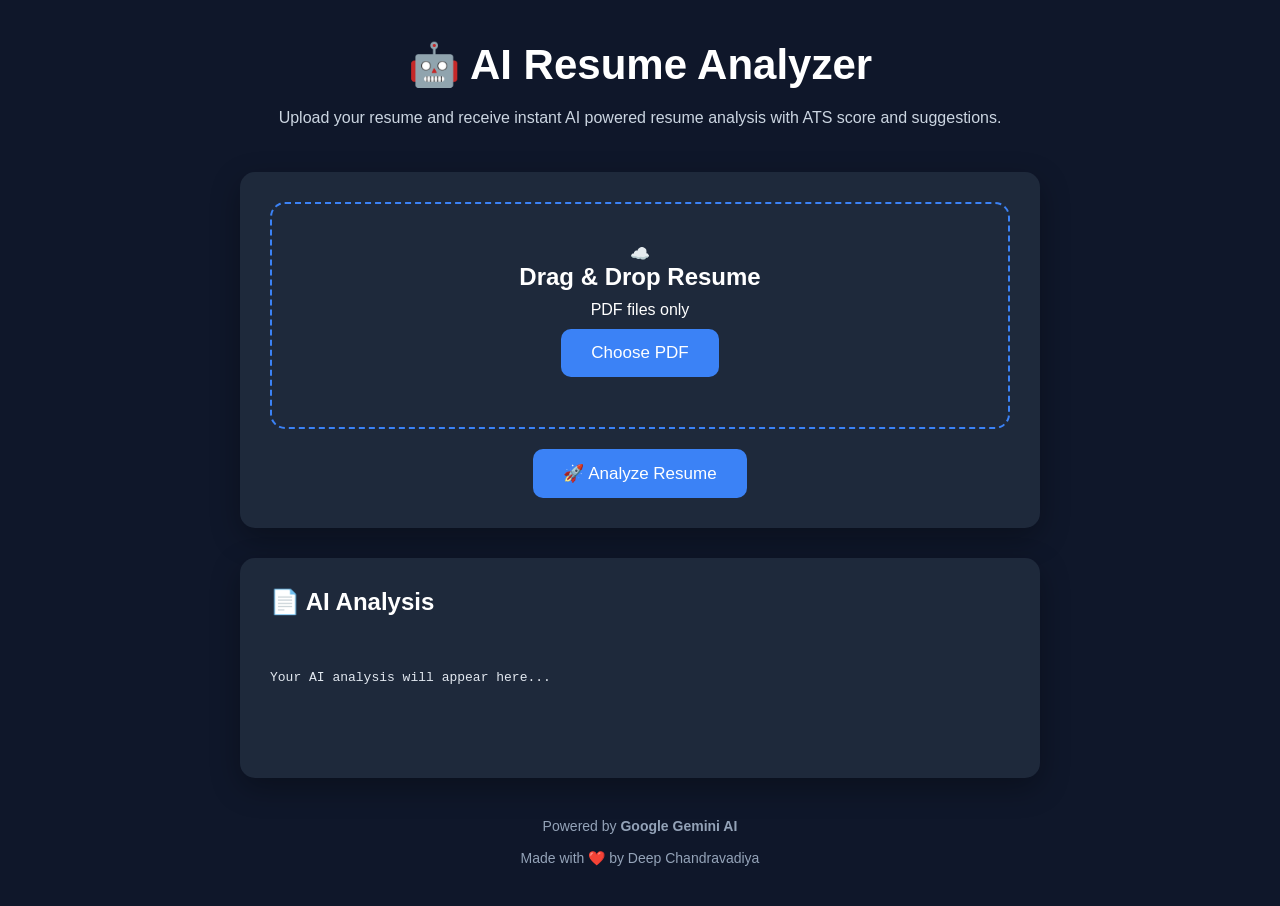
<file: index.html>
<!DOCTYPE html>
<html lang="en">

<head>

    <meta charset="UTF-8">

    <meta name="viewport" content="width=device-width, initial-scale=1.0">

    <title>AI Resume Analyzer | Free ATS Resume Checker</title>

    <meta name="description"
        content="Analyze your resume using AI. Get ATS score, strengths, weaknesses and suggestions instantly.">

    <meta name="keywords"
        content="AI Resume Analyzer, ATS Resume Checker, Resume Score">

    <meta name="robots"
        content="index,follow">

    <link rel="stylesheet" href="style.css">

</head>

<body>

    <div class="container">

        <div class="hero">

            <h1>🤖 AI Resume Analyzer</h1>

            <p>
                Upload your resume and receive instant AI powered
                resume analysis with ATS score and suggestions.
            </p>

        </div>

        <div class="upload-box">

            <div id="drop-area">

                <div class="upload-icon">

                    ☁️

                </div>

                <h2>Drag & Drop Resume</h2>

                <p>PDF files only</p>

                <input
                    type="file"
                    id="resume"
                    accept=".pdf"
                    hidden>

                <button
                    type="button"
                    id="choose-btn">

                    Choose PDF

                </button>

                <p id="file-name"></p>

            </div>

            <button
                id="analyze-btn"
                onclick="analyzeResume()">

                🚀 Analyze Resume

            </button>

        </div>

        <div class="result-card">

            <h2>

                📄 AI Analysis

            </h2>

            <pre id="result">

Your AI analysis will appear here...

            </pre>

        </div>

        <footer>

            Powered by <b>Google Gemini AI</b>

            <br><br>

            Made with ❤️ by Deep Chandravadiya

        </footer>

    </div>

    <!-- IMPORTANT -->
    <script src="script.js"></script>

</body>

</html>
</file>
<file: style.css>
*{
    margin:0;
    padding:0;
    box-sizing:border-box;
}

body{

    background:#0F172A;

    font-family:Arial,sans-serif;

    color:white;

    display:flex;

    justify-content:center;

    padding:40px;
}

.container{

    width:800px;

}

.hero{

    text-align:center;

    margin-bottom:40px;
}

.hero h1{

    font-size:42px;

    margin-bottom:15px;
}

.hero p{

    color:#CBD5E1;

    line-height:28px;
}

.upload-box{

    background:#1E293B;

    padding:30px;

    border-radius:15px;

    text-align:center;

    box-shadow:0 10px 30px rgba(0,0,0,.3);

    margin-bottom:30px;
}

input{

    margin-bottom:20px;

    color:white;
}

button{

    background:#3B82F6;

    color:white;

    border:none;

    padding:14px 30px;

    border-radius:10px;

    cursor:pointer;

    font-size:17px;

    transition:.3s;
}

button:hover{

    background:#2563EB;

    transform:scale(1.05);
}

.result-card{

    background:#1E293B;

    padding:30px;

    border-radius:15px;

    box-shadow:0 10px 30px rgba(0,0,0,.3);
}

.result-card h2{

    margin-bottom:20px;
}

pre{

    white-space:pre-wrap;

    color:#E2E8F0;

    line-height:28px;
}

footer{

    text-align:center;

    margin-top:40px;

    color:#94A3B8;

    font-size:14px;
}
#drop-area{

    border:2px dashed #3B82F6;

    border-radius:15px;

    padding:40px;

    transition:.3s;

    cursor:pointer;

    margin-bottom:20px;
}

#drop-area:hover{

    background:#273549;
}

#drop-area.dragover{

    border-color:#22C55E;

    background:#1d3b2f;
}

#drop-area p{

    margin:10px;
}

#file-name{

    color:#22C55E;

    font-weight:bold;

    margin-top:15px;
}
</file>
